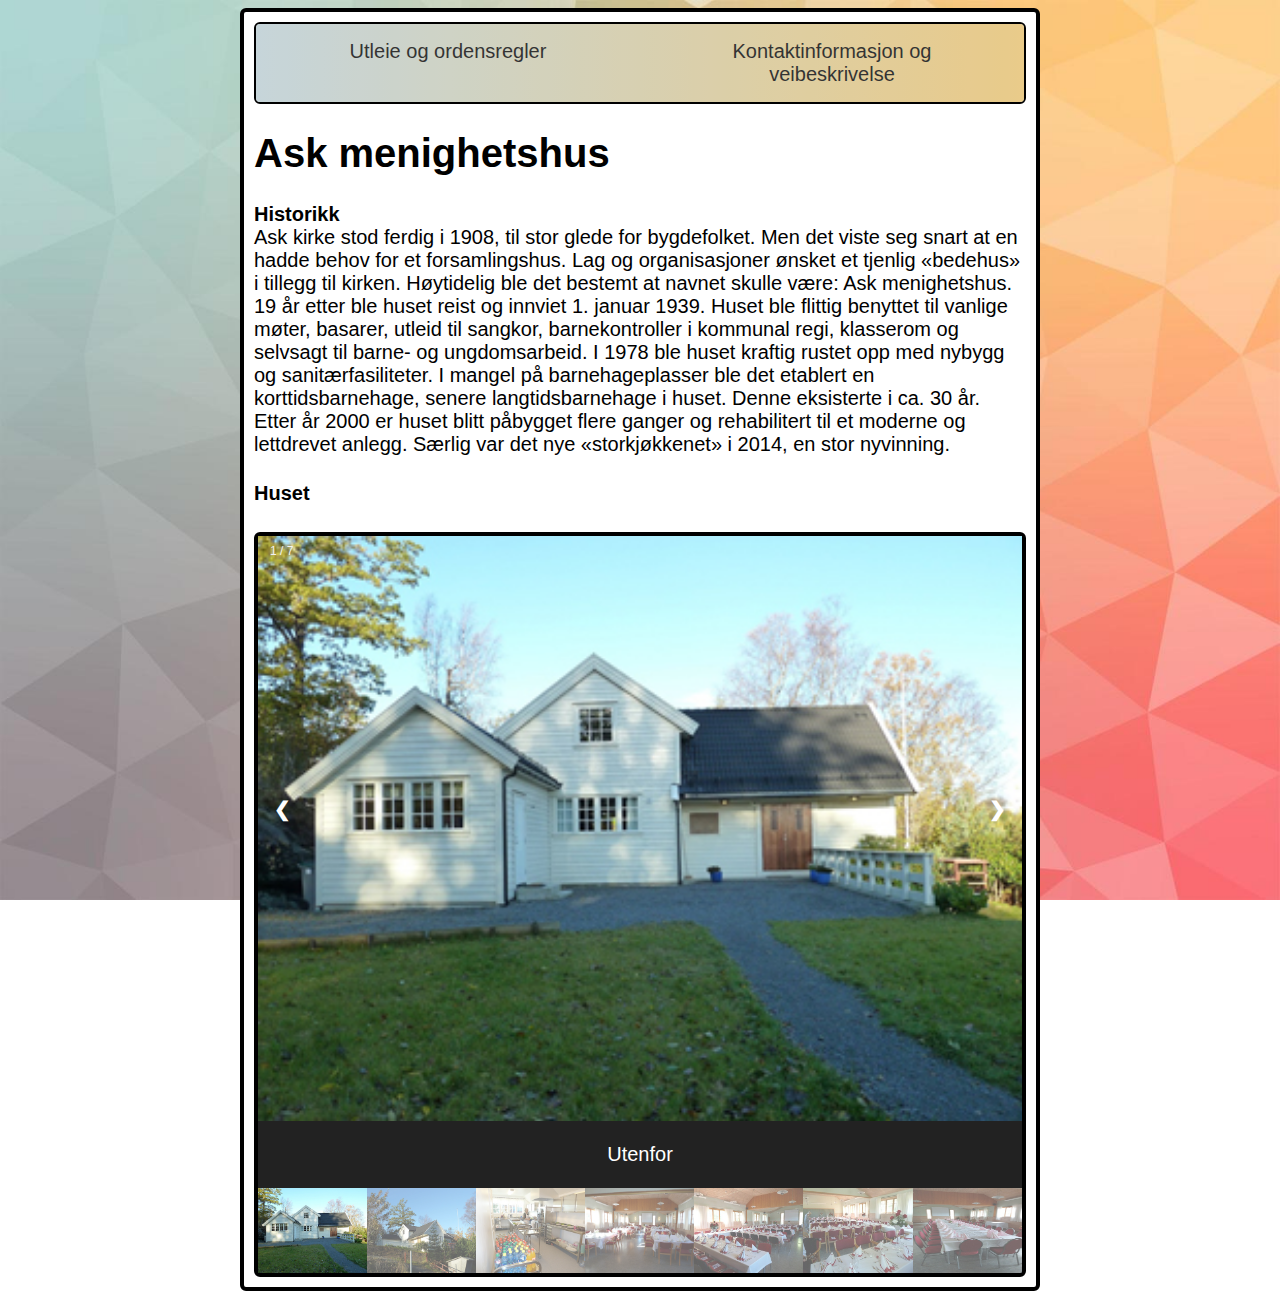
<file: index.html>
<!DOCTYPE html>
<head>
    <meta charset="UTF-8">
    <meta name="viewport" content="width=device-width, initial-scale=1.0">
    <link rel="stylesheet" href="Ask_menighet/stilark.css">
    <title>Ask Menighetshus</title>
</head>
    <body>
        <article>
            <div>
                <nav>
                    <ul class="btn">
                        <li class="left"><a href="Ask_menighet/utleie.html">Utleie og ordensregler</a></li>
                        <li class="right"><a href="Ask_menighet/kontakt.html">Kontaktinformasjon og veibeskrivelse</a></li>
                    </ul>
                </nav>
                    <h1>Ask menighetshus</h1>
                    <p class="content">
                        <b>Historikk</b>
                        <br>Ask kirke stod ferdig i 1908, til stor glede for bygdefolket. Men det viste seg snart at en hadde behov for et forsamlingshus. 
                        Lag og organisasjoner ønsket et tjenlig «bedehus» i tillegg til kirken. Høytidelig ble det bestemt at navnet skulle være: Ask menighetshus. 
                        19 år etter ble huset reist og innviet 1. januar 1939. 
                        Huset ble flittig benyttet til vanlige møter, basarer, utleid til sangkor, barnekontroller i kommunal regi, klasserom og selvsagt til barne- og ungdomsarbeid. 
                        I 1978 ble huset kraftig rustet opp med nybygg og sanitærfasiliteter. I mangel på barnehageplasser ble det etablert en korttidsbarnehage, senere langtidsbarnehage i huset.  
                        Denne eksisterte i ca. 30 år. 
                        <br>
                        Etter år 2000 er huset blitt påbygget flere ganger og rehabilitert til et moderne og lettdrevet anlegg. 
                        Særlig var det nye «storkjøkkenet» i 2014, en stor nyvinning. 
                    </p>  
                    
                    <h4>Huset</h4>
                    <!-- Slideshow container -->
                    <div class="container">

                        <!-- Full-width images with number and caption text -->
                        <div class="mySlides fade">
                            <div class="numbertext">1 / 7</div>
                            <img src="Ask_menighet/bilder/ute1.jpg" style="width:100%" height="585px">
                        </div>
                    
                        <div class="mySlides fade">
                            <div class="numbertext">2 / 7</div>
                            <img src="Ask_menighet/bilder/Ute2.jpg" style="width:100%" height="585px">
                        </div>
                    
                        <div class="mySlides fade">
                            <div class="numbertext">3 / 7</div>
                            <img src="Ask_menighet/bilder/kjøkken.jpg" style="width:100%" height="585px">
                        </div>

                        <div class="mySlides fade">
                            <div class="numbertext">4 / 7</div>
                            <img src="Ask_menighet/bilder/bord.jpg" style="width:100%" height="585px">
                        </div>

                        <div class="mySlides fade">
                            <div class="numbertext">5 / 7</div>
                            <img src="Ask_menighet/bilder/bord2.jpg" style="width:100%" height="585px">
                        </div>


                        <div class="mySlides fade">
                            <div class="numbertext">6 / 7</div>
                            <img src="Ask_menighet/bilder/bord3.jpg" style="width:100%" height="585px">
                        </div>


                        <div class="mySlides fade">
                            <div class="numbertext">7 / 7</div>
                            <img src="Ask_menighet/bilder/bord4.jpg" style="width:100%" height="585px">
                        </div>

                        <!-- Next and previous buttons -->
                        <a class="prev" onclick="plusSlides(-1)">❮</a>
                        <a class="next" onclick="plusSlides(1)">❯</a>

                        <!--Image text-->
                        <div class="caption-container">
                            <p id="caption"></p>
                        </div>

                        <!--Thumbnail images-->
                        <div class="row">
                            <div class="column">
                            <img class="demo cursor" src="Ask_menighet/bilder/ute1.jpg" style="width:100%" height="85px" onclick="currentSlide(1)" alt="Utenfor">
                            </div>
                            <div class="column">
                            <img class="demo cursor" src="Ask_menighet/bilder/Ute2.jpg" style="width:100%" height="85px" onclick="currentSlide(2)" alt="Utenfor">
                            </div>
                            <div class="column">
                            <img class="demo cursor" src="Ask_menighet/bilder/kjøkken.jpg" style="width:100%" height="85px" onclick="currentSlide(3)" alt="Kjøkkenet">
                            </div>
                            <div class="column">
                            <img class="demo cursor" src="Ask_menighet/bilder/bord.jpg" style="width:100%" height="85px" onclick="currentSlide(4)" alt="Bordene">
                            </div>
                            <div class="column">
                            <img class="demo cursor" src="Ask_menighet/bilder/bord2.jpg" style="width:100%" height="85px" onclick="currentSlide(5)" alt="Bordene">
                            </div>
                            <div class="column">
                            <img class="demo cursor" src="Ask_menighet/bilder/bord3.jpg" style="width:100%" height="85px" onclick="currentSlide(6)" alt="Bordene">
                            </div>
                            <div class="column">
                                <img class="demo cursor" src="Ask_menighet/bilder/bord4.jpg" style="width:100%" height="85px" onclick="currentSlide(7)" alt="Bordene">
                            </div>
                        </div>
                    </div>
                    
                    <script>
                        var slideIndex = 1;
                        showSlides(slideIndex);

                        function plusSlides(n) {
                        showSlides(slideIndex += n);
                        }

                        function currentSlide(n) {
                        showSlides(slideIndex = n);
                        }

                        function showSlides(n) {
                        var i;
                        var slides = document.getElementsByClassName("mySlides");
                        var dots = document.getElementsByClassName("demo");
                        var captionText = document.getElementById("caption");
                        if (n > slides.length) {slideIndex = 1}
                        if (n < 1) {slideIndex = slides.length}
                        for (i = 0; i < slides.length; i++) {
                            slides[i].style.display = "none";
                        }
                        for (i = 0; i < dots.length; i++) {
                            dots[i].className = dots[i].className.replace(" active", "");
                        }
                        slides[slideIndex-1].style.display = "block";
                        dots[slideIndex-1].className += " active";
                        captionText.innerHTML = dots[slideIndex-1].alt;
                        }
                    </script>
                </div>
            </div>

        </article>
        
    </body>
</html>
</file>
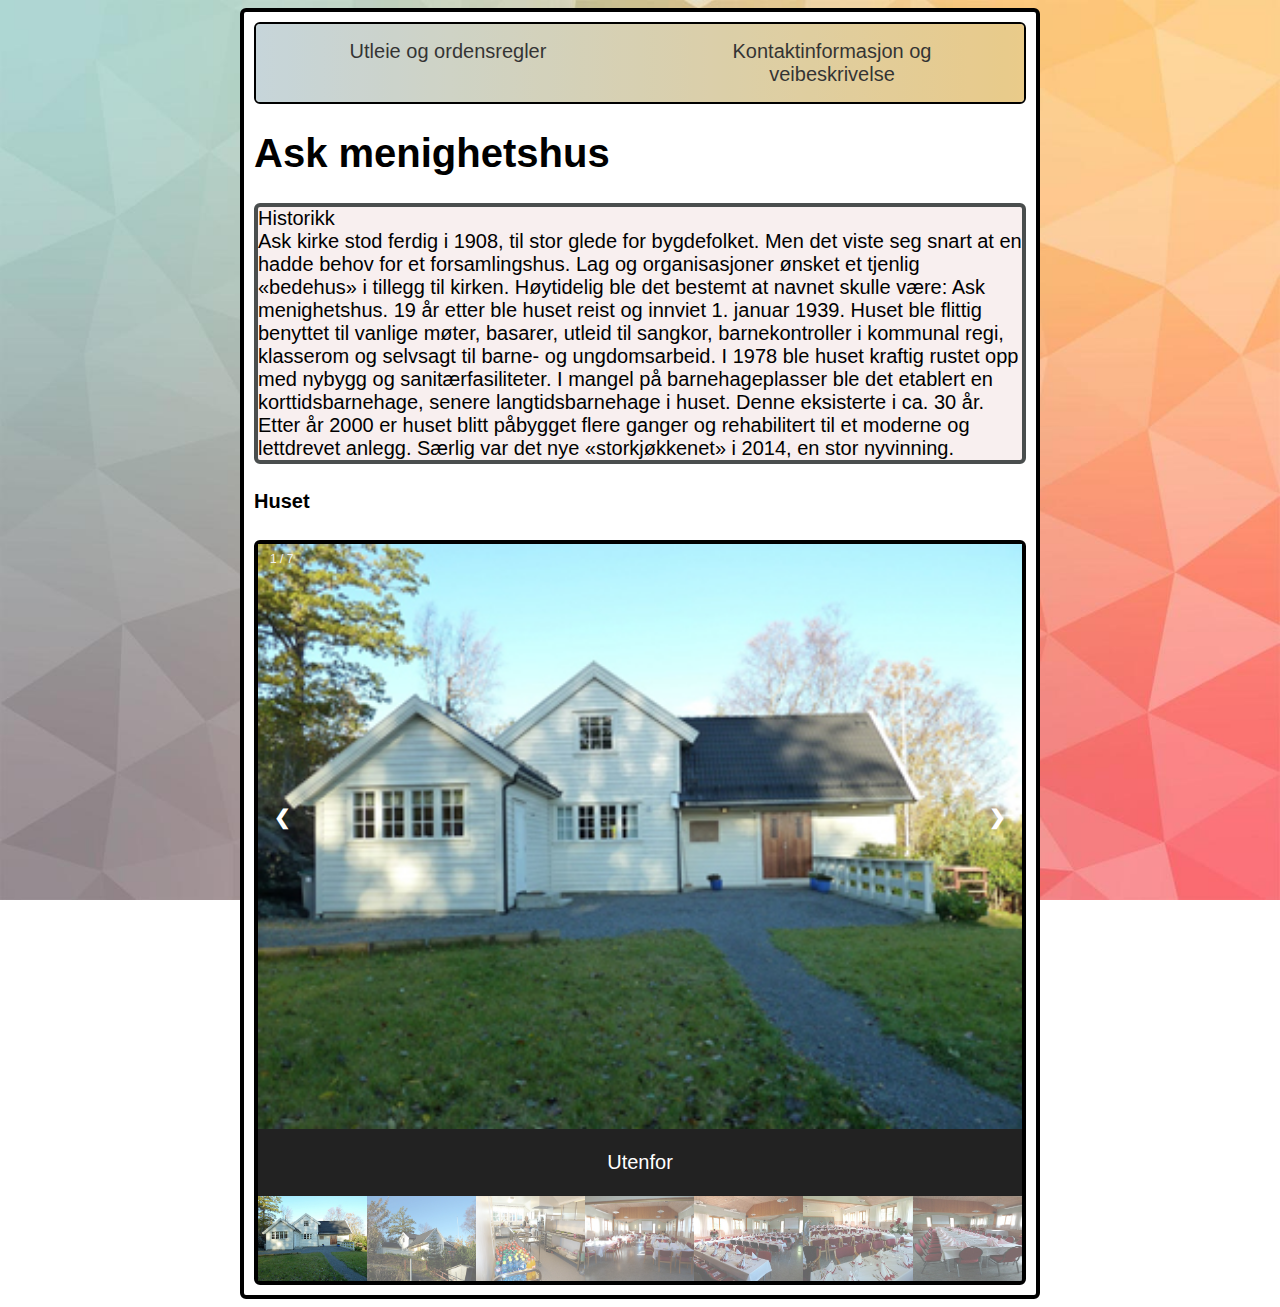
<file: Ask menighet/index.html>
<!DOCTYPE html>
<head>
    <meta charset="UTF-8">
    <meta name="viewport" content="width=device-width, initial-scale=1.0">
    <link rel="stylesheet" href="stilark.css">
    <title>Ask Menighetshus</title>
</head>
    <body>
        <article>
            <div>
                <nav>
                    <ul class="btn">
                        <li class="left"><a href="utleie.html">Utleie og ordensregler</a></li>
                        <li class="right"><a href="kontakt.html">Kontaktinformasjon og veibeskrivelse</a></li>
                    </ul>
                </nav>
                <h1>Ask menighetshus</h1>
                    <p class="content">
                        Historikk
                        <br>Ask kirke stod ferdig i 1908, til stor glede for bygdefolket. Men det viste seg snart at en hadde behov for et forsamlingshus. 
                        Lag og organisasjoner ønsket et tjenlig «bedehus» i tillegg til kirken. Høytidelig ble det bestemt at navnet skulle være: Ask menighetshus. 
                        19 år etter ble huset reist og innviet 1. januar 1939. 
                        Huset ble flittig benyttet til vanlige møter, basarer, utleid til sangkor, barnekontroller i kommunal regi, klasserom og selvsagt til barne- og ungdomsarbeid. 
                        I 1978 ble huset kraftig rustet opp med nybygg og sanitærfasiliteter. I mangel på barnehageplasser ble det etablert en korttidsbarnehage, senere langtidsbarnehage i huset.  
                        Denne eksisterte i ca. 30 år. 
                        <br>
                        Etter år 2000 er huset blitt påbygget flere ganger og rehabilitert til et moderne og lettdrevet anlegg. 
                        Særlig var det nye «storkjøkkenet» i 2014, en stor nyvinning. 
                    </p>  
                    
                    <h4>Huset</h4>
                    <!-- Slideshow container -->
                    <div class="container">

                        <!-- Full-width images with number and caption text -->
                        <div class="mySlides fade">
                            <div class="numbertext">1 / 7</div>
                            <img src="bilder/ute1.jpg" style="width:100%" height="585px">
                        </div>
                    
                        <div class="mySlides fade">
                            <div class="numbertext">2 / 7</div>
                            <img src="bilder/Ute2.jpg" style="width:100%" height="585px">
                        </div>
                    
                        <div class="mySlides fade">
                            <div class="numbertext">3 / 7</div>
                            <img src="bilder/kjøkken.jpg" style="width:100%" height="585px">
                        </div>

                        <div class="mySlides fade">
                            <div class="numbertext">4 / 7</div>
                            <img src="bilder/bord.jpg" style="width:100%" height="585px">
                        </div>

                        <div class="mySlides fade">
                            <div class="numbertext">5 / 7</div>
                            <img src="bilder/bord2.jpg" style="width:100%" height="585px">
                        </div>


                        <div class="mySlides fade">
                            <div class="numbertext">6 / 7</div>
                            <img src="bilder/bord3.jpg" style="width:100%" height="585px">
                        </div>


                        <div class="mySlides fade">
                            <div class="numbertext">7 / 7</div>
                            <img src="bilder/bord4.jpg" style="width:100%" height="585px">
                        </div>

                        <!-- Next and previous buttons -->
                        <a class="prev" onclick="plusSlides(-1)">❮</a>
                        <a class="next" onclick="plusSlides(1)">❯</a>

                        <!--Image text-->
                        <div class="caption-container">
                            <p id="caption"></p>
                        </div>

                        <!--Thumbnail images-->
                        <div class="row">
                            <div class="column">
                            <img class="demo cursor" src="bilder/ute1.jpg" style="width:100%" height="85px" onclick="currentSlide(1)" alt="Utenfor">
                            </div>
                            <div class="column">
                            <img class="demo cursor" src="bilder/Ute2.jpg" style="width:100%" height="85px" onclick="currentSlide(2)" alt="Utenfor">
                            </div>
                            <div class="column">
                            <img class="demo cursor" src="bilder/kjøkken.jpg" style="width:100%" height="85px" onclick="currentSlide(3)" alt="Kjøkkenet">
                            </div>
                            <div class="column">
                            <img class="demo cursor" src="bilder/bord.jpg" style="width:100%" height="85px" onclick="currentSlide(4)" alt="Bordene">
                            </div>
                            <div class="column">
                            <img class="demo cursor" src="bilder/bord2.jpg" style="width:100%" height="85px" onclick="currentSlide(5)" alt="Bordene">
                            </div>
                            <div class="column">
                            <img class="demo cursor" src="bilder/bord3.jpg" style="width:100%" height="85px" onclick="currentSlide(6)" alt="Bordene">
                            </div>
                            <div class="column">
                                <img class="demo cursor" src="bilder/bord4.jpg" style="width:100%" height="85px" onclick="currentSlide(7)" alt="Bordene">
                            </div>
                        </div>
                    </div>
                    
                    <script>
                        var slideIndex = 1;
                        showSlides(slideIndex);

                        function plusSlides(n) {
                        showSlides(slideIndex += n);
                        }

                        function currentSlide(n) {
                        showSlides(slideIndex = n);
                        }

                        function showSlides(n) {
                        var i;
                        var slides = document.getElementsByClassName("mySlides");
                        var dots = document.getElementsByClassName("demo");
                        var captionText = document.getElementById("caption");
                        if (n > slides.length) {slideIndex = 1}
                        if (n < 1) {slideIndex = slides.length}
                        for (i = 0; i < slides.length; i++) {
                            slides[i].style.display = "none";
                        }
                        for (i = 0; i < dots.length; i++) {
                            dots[i].className = dots[i].className.replace(" active", "");
                        }
                        slides[slideIndex-1].style.display = "block";
                        dots[slideIndex-1].className += " active";
                        captionText.innerHTML = dots[slideIndex-1].alt;
                        }
                    </script>
                </div>
            </div>

        </article>
        
    </body>
</html>
</file>
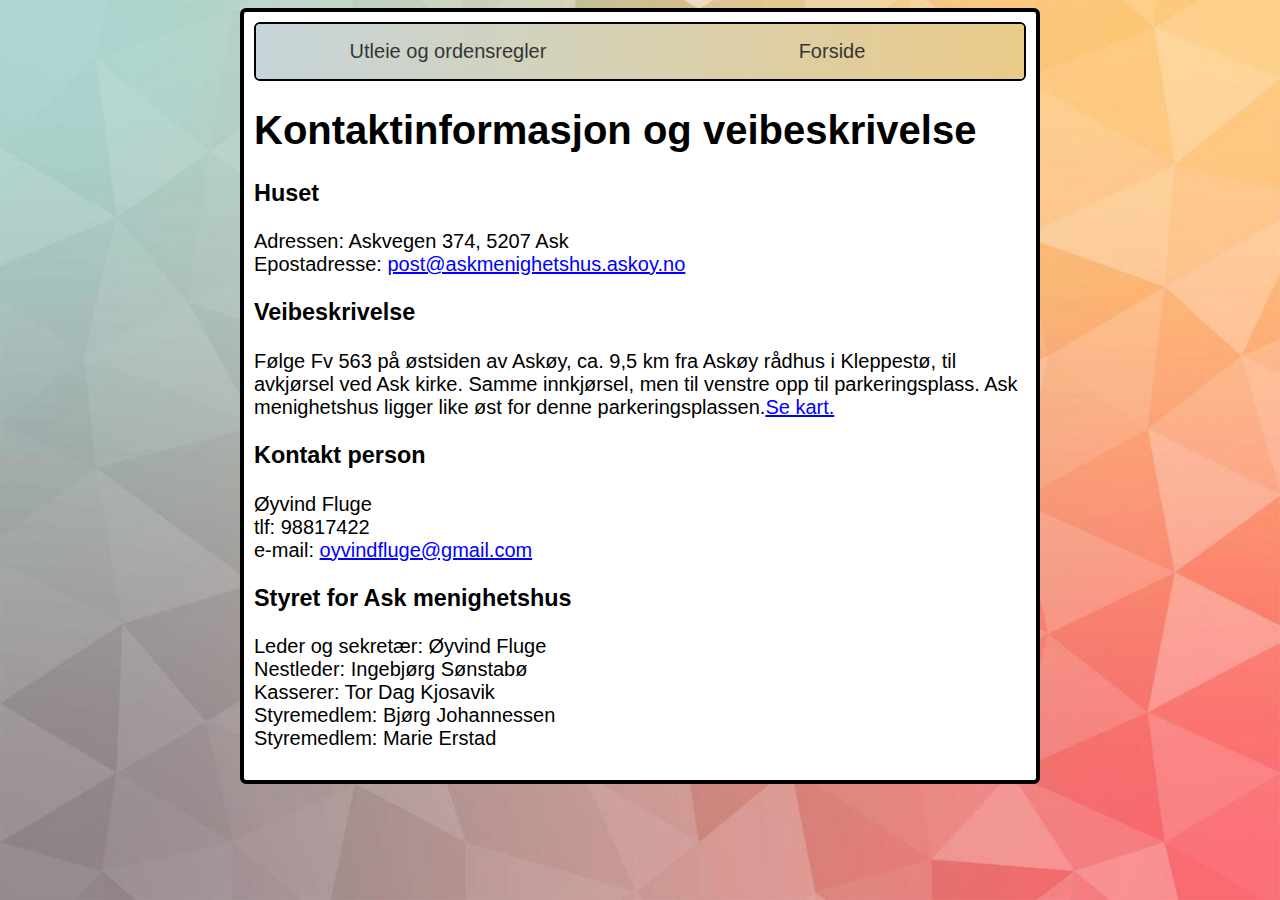
<file: Ask_menighet/kontakt.html>
<!DOCTYPE html>
    <head>
        <meta charset="UTF-8">
        <meta name="viewport" content="width=device-width, initial-scale=1.0">
        <title>Ask Menighetshus</title>
        <link rel="stylesheet" href="stilark.css">
    </head>
    <body>
        <article>
            <nav>
                <ul class="btn">
                    <li class="left"><a href="utleie.html">Utleie og ordensregler</a></li>
                    <li class="right"><a href="/index.html">Forside</a></li>
                </ul>
            </nav>
            <h1>Kontaktinformasjon og veibeskrivelse</h1>

            <h3>Huset</h3>
            <p>
                Adressen: Askvegen 374,
                    5207 Ask
                <br>
                Epostadresse: <a href="mailto:post@askmenighetshus.askoy.no">post@askmenighetshus.askoy.no</a>
            </p>

            <h3>Veibeskrivelse</h3>
            <p>
                Følge Fv 563 på østsiden av Askøy, ca. 9,5 km fra Askøy rådhus i Kleppestø, til 
                avkjørsel ved Ask kirke. Samme innkjørsel, men til venstre opp til parkeringsplass.
                Ask menighetshus ligger like øst for denne parkeringsplassen.<a href="https://www.google.no/maps/place/Askvegen+374,+5307+Ask/@60.4686696,5.2191059,17z/data=!4m5!3m4!1s0x463cfd5b35c07f75:0x8af4d6e9993940db!8m2!3d60.4686961!4d5.2205221" target="_blank">Se kart.</a>
            </p>
            

            <h3>Kontakt person</h3>
            <p>
                Øyvind Fluge
                <br>tlf: 98817422
                <br>e-mail: <a href="mailto:oyvindfluge@gmail.com">oyvindfluge@gmail.com</a>
            </p>

            <h3>Styret for Ask menighetshus</h3>
            <p>
                Leder og sekretær: Øyvind Fluge
                <br> Nestleder: Ingebjørg Sønstabø
                <br> Kasserer: Tor Dag Kjosavik
                <br> Styremedlem: Bjørg Johannessen
                <br> Styremedlem: Marie Erstad
            </p>
        </article>
    </body>
</html>
</file>
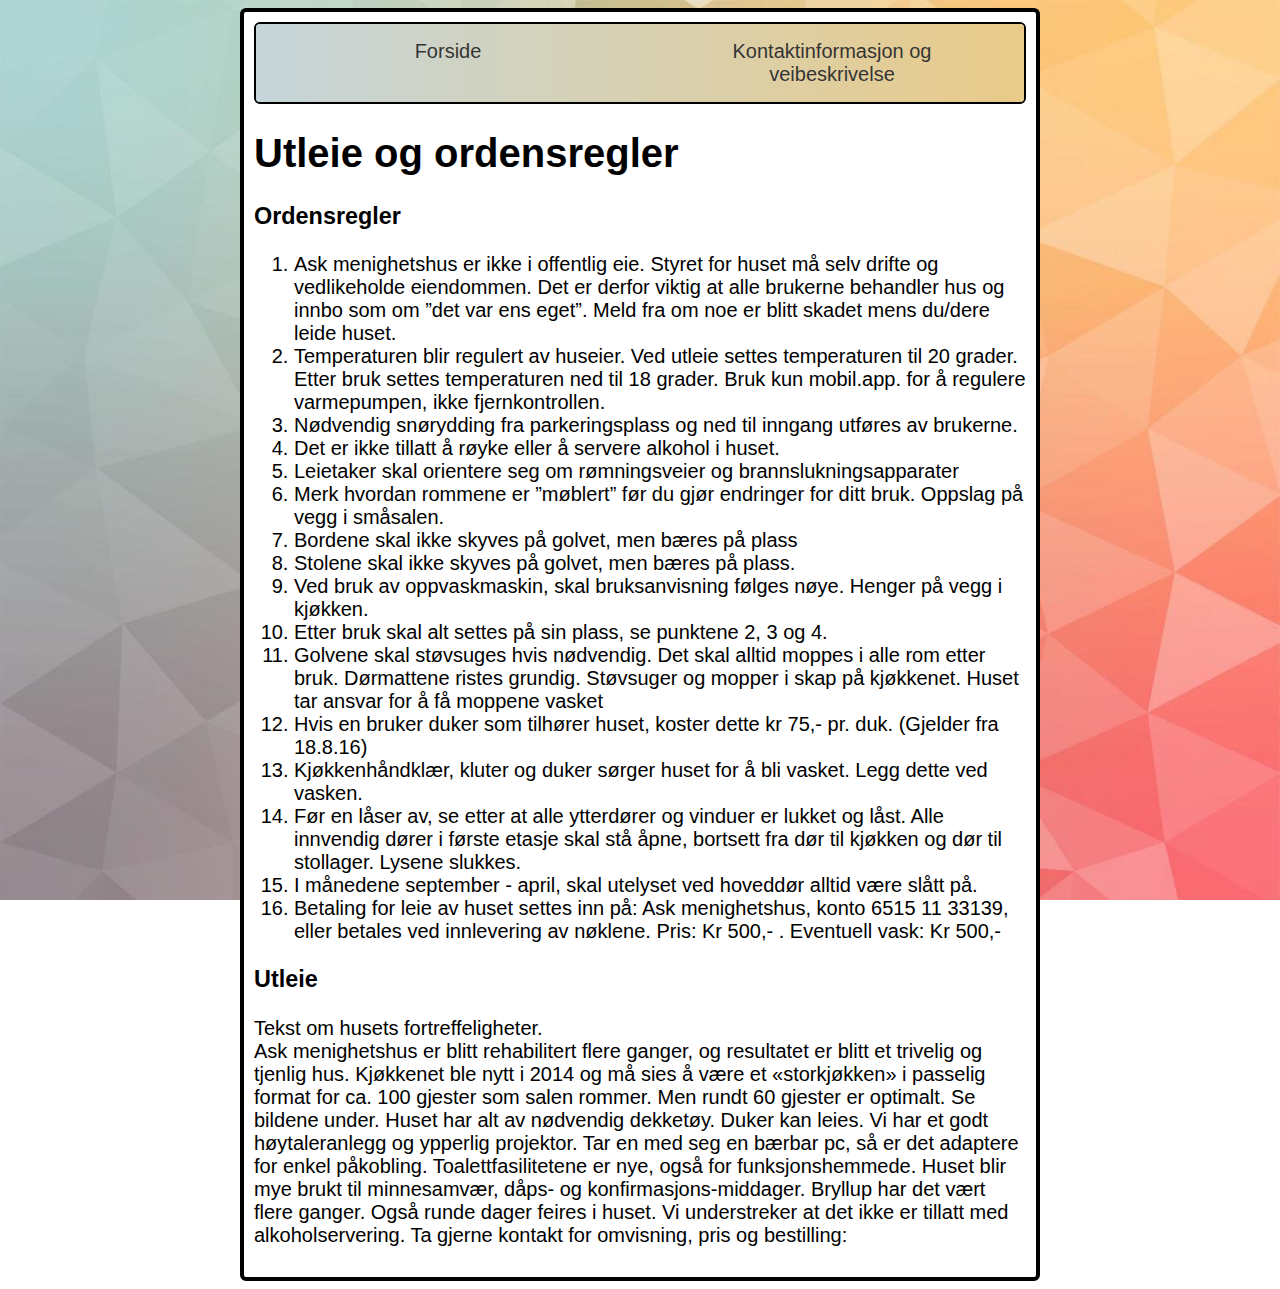
<file: Ask_menighet/utleie.html>
<!DOCTYPE html>
    <head>
        <meta charset="UTF-8">
        <meta name="viewport" content="width=device-width, initial-scale=1.0">
        <title>Ask Menighetshus</title>
        <link rel="stylesheet" href="stilark.css">
    </head>

    <body>
        <article>
            <nav>
                <ul class="btn">
                    <li class="left"><a href="/index.html">Forside</a></li>
                    <li class="right"><a href="kontakt.html">Kontaktinformasjon og veibeskrivelse</a></li>
                </ul>
            </nav>
            <h1>Utleie og ordensregler</h1>
            <h3>Ordensregler</h3>
            <ol>
                <li>Ask menighetshus er ikke i offentlig eie.  Styret for huset må selv drifte og vedlikeholde eiendommen. Det er derfor viktig at alle brukerne behandler hus og innbo som om ”det var ens eget”.  Meld fra om noe er blitt skadet mens du/dere leide huset.
                <li>Temperaturen blir regulert av huseier. Ved utleie settes temperaturen til 20 grader. Etter bruk settes temperaturen ned til 18 grader. Bruk kun mobil.app. for å regulere varmepumpen, ikke fjernkontrollen.</li> 
                <li>Nødvendig snørydding fra parkeringsplass og ned til inngang utføres av brukerne.</li>            
                <li>Det er ikke tillatt å røyke eller å servere alkohol i huset.</li>  
                <li>Leietaker skal orientere seg om rømningsveier og brannslukningsapparater</li>
                <li>Merk hvordan rommene er ”møblert” før du gjør endringer for ditt bruk. Oppslag på vegg i  småsalen.</li> 
                <li>Bordene skal ikke skyves på golvet, men bæres på plass</li>
                <li>Stolene skal ikke skyves på golvet, men bæres på plass.</li>
                <li> Ved bruk av oppvaskmaskin, skal bruksanvisning følges nøye. Henger på vegg i kjøkken.</li>
                <li>Etter bruk skal alt settes på sin plass, se punktene 2, 3 og 4.</li>
                <li>Golvene skal støvsuges hvis nødvendig. Det skal alltid moppes i alle rom etter bruk. Dørmattene ristes grundig. Støvsuger og mopper i skap på kjøkkenet. Huset tar ansvar for å få moppene vasket</li>
                <li>Hvis en bruker duker som tilhører huset, koster dette kr 75,- pr. duk. (Gjelder fra 18.8.16)</li>
                <li>Kjøkkenhåndklær, kluter og duker sørger huset for å bli vasket. Legg dette ved vasken.</li>
                <li>Før en låser av, se etter at alle ytterdører og vinduer er lukket og låst. Alle innvendig dører i første etasje skal stå åpne, bortsett fra dør til kjøkken og dør til stollager. Lysene slukkes.</li>
                <li>I månedene september - april, skal utelyset ved hoveddør alltid være slått på.</li>    
                <li>Betaling for leie av huset settes inn på: Ask menighetshus, konto 6515 11 33139, eller betales ved innlevering av nøklene.  Pris: Kr 500,- . Eventuell vask: Kr 500,-</li>    
            </ol>
            <h3>Utleie</h3>
            <p>
                Tekst om husets fortreffeligheter.
                <br>Ask menighetshus er blitt rehabilitert flere ganger, og resultatet er blitt et trivelig og tjenlig hus. 
                Kjøkkenet ble nytt i 2014 og må sies å være et «storkjøkken» i passelig format for ca. 100 gjester som salen rommer. 
                Men rundt 60 gjester er optimalt. Se bildene under.  Huset har alt av nødvendig dekketøy. Duker kan leies.
                Vi har et godt høytaleranlegg og ypperlig projektor. 
                Tar en med seg en bærbar pc, så er det adaptere for enkel påkobling. 
                Toalettfasilitetene er nye, også for funksjonshemmede. Huset blir mye brukt til minnesamvær, dåps- og konfirmasjons-middager. 
                Bryllup har det vært flere ganger. Også runde dager feires i huset. Vi understreker at det ikke er tillatt med alkoholservering. 
                Ta gjerne kontakt for omvisning, pris og bestilling:
            </p>
        </article>
    </body>
</html>
</file>
<file: Ask_menighet/stilark.css>
body {
    background-image: url("bilder/namnam.jpg");
    background-repeat: no-repeat;
    background-size: 100% 100%;
    background-attachment: fixed;
    color: black;
    font-family: 'Gill Sans', 'Gill Sans MT', Calibri, 'Trebuchet MS', sans-serif;
    -webkit-text-size-adjust: 100%;
    font-size: 20px;
}

article {
  max-width: 800px;
  margin: 0 auto;
  padding: 10px;
  background-color: white;
  color:black;
  border: 4px solid black;
  border-radius: 6px;
  font-size: 20px;
}

a {
  color: blue;
}

.left {
  background-image: linear-gradient(to right, rgb(184, 203, 209), rgb(206, 197, 158));
  opacity: 0.8;
  transition: 0.3s;
}
.left:hover {
  opacity: 1;
}

.right {
  background-image: linear-gradient(to right, rgb(206, 197, 158), rgb(228, 190, 108));
  opacity: 0.8;
  transition: 0.3s;
}
.right:hover {
  opacity: 1;
}


nav ul {
  list-style-type: none;
  margin: 0;
  padding: 0;
  overflow: hidden;
  display: flex;
  border: 2px solid black;
  border-radius: 6px;
}

nav li {
  float: left;
  flex: 1;
  border: none;
  padding: 16px 32px;
}

nav li a {
  display: block;
  color: black;
  text-align: center;
  text-decoration: none;
}

* {
  box-sizing: border-box;
}

img {
  vertical-align: middle;
}

/* Position the image container (needed to position the left and right arrows) */
.container {
  position: relative;
  border: 4px solid black;
  border-radius: 6px;
}

/* Hide the images by default */
.mySlides {
  display: none;
}

/* Add a pointer when hovering over the thumbnail images */
.cursor {
  cursor: pointer;
}

/* Next & previous buttons */
.prev,
.next {
  cursor: pointer;
  position: absolute;
  top: 40%;
  width: auto;
  padding: 16px;
  margin-top: -50px;
  color: white;
  font-weight: bold;
  font-size: 20px;
  border-radius: 0 3px 3px 0;
  user-select: none;
  -webkit-user-select: none;
}

/* Position the "next button" to the right */
.next {
  right: 0;
  border-radius: 3px 0 0 3px;
}

/* On hover, add a black background color with a little bit see-through */
.prev:hover,
.next:hover {
  background-color: rgba(0, 0, 0, 0.8);
}

/* Number text (1/3 etc) */
.numbertext {
  color: #f2f2f2;
  font-size: 12px;
  padding: 8px 12px;
  position: absolute;
  top: 0;
}

/* Container for image text */
.caption-container {
  text-align: center;
  background-color: #222;
  padding: 2px 16px;
  color: white;
}

.row:after {
  content: "";
  display: table;
  clear: both;
}

/* Seven columns side by side */
.column {
  float: left;
  width: 14.28%;
}

/* Add a transparency effect for thumnbail images */
.demo {
  opacity: 0.6;
}

.active,
.demo:hover {
  opacity: 1;
}
</file>
<file: Ask menighet/stilark.css>
body {
    background-image: url("bilder/namnam.jpg");
    background-repeat: no-repeat;
    background-size: 100% 100%;
    background-attachment: fixed;
    color: black;
    font-family: 'Gill Sans', 'Gill Sans MT', Calibri, 'Trebuchet MS', sans-serif;
    -webkit-text-size-adjust: 100%;
    font-size: 20px;
}

article {
  max-width: 800px;
  margin: 0 auto;
  padding: 10px;
  background-color: white;
  color:black;
  border: 4px solid black;
  border-radius: 6px;
}

a {
  color: blue;
}

.content {
  display: block;
  border: 4px solid rgb(74, 78, 78);
  border-radius: 6px;
  background-color: rgb(248, 239, 239);
}

.left {
  background-image: linear-gradient(to right, rgb(184, 203, 209), rgb(206, 197, 158));
  opacity: 0.8;
  transition: 0.3s;
}
.left:hover {
  opacity: 1;
}

.right {
  background-image: linear-gradient(to right, rgb(206, 197, 158), rgb(228, 190, 108));
  opacity: 0.8;
  transition: 0.3s;
}
.right:hover {
  opacity: 1;
}


nav ul {
  list-style-type: none;
  margin: 0;
  padding: 0;
  overflow: hidden;
  display: flex;
  border: 2px solid black;
  border-radius: 6px;
}

nav li {
  float: left;
  flex: 1;
  border: none;
  padding: 16px 32px;
}

nav li a {
  display: block;
  color: black;
  text-align: center;
  text-decoration: none;
}

* {
  box-sizing: border-box;
}

img {
  vertical-align: middle;
}

/* Position the image container (needed to position the left and right arrows) */
.container {
  position: relative;
  border: 4px solid black;
  border-radius: 6px;
}

/* Hide the images by default */
.mySlides {
  display: none;
}

/* Add a pointer when hovering over the thumbnail images */
.cursor {
  cursor: pointer;
}

/* Next & previous buttons */
.prev,
.next {
  cursor: pointer;
  position: absolute;
  top: 40%;
  width: auto;
  padding: 16px;
  margin-top: -50px;
  color: white;
  font-weight: bold;
  font-size: 20px;
  border-radius: 0 3px 3px 0;
  user-select: none;
  -webkit-user-select: none;
}

/* Position the "next button" to the right */
.next {
  right: 0;
  border-radius: 3px 0 0 3px;
}

/* On hover, add a black background color with a little bit see-through */
.prev:hover,
.next:hover {
  background-color: rgba(0, 0, 0, 0.8);
}

/* Number text (1/3 etc) */
.numbertext {
  color: #f2f2f2;
  font-size: 12px;
  padding: 8px 12px;
  position: absolute;
  top: 0;
}

/* Container for image text */
.caption-container {
  text-align: center;
  background-color: #222;
  padding: 2px 16px;
  color: white;
}

.row:after {
  content: "";
  display: table;
  clear: both;
}

/* Seven columns side by side */
.column {
  float: left;
  width: 14.28%;
}

/* Add a transparency effect for thumnbail images */
.demo {
  opacity: 0.6;
}

.active,
.demo:hover {
  opacity: 1;
}
</file>
